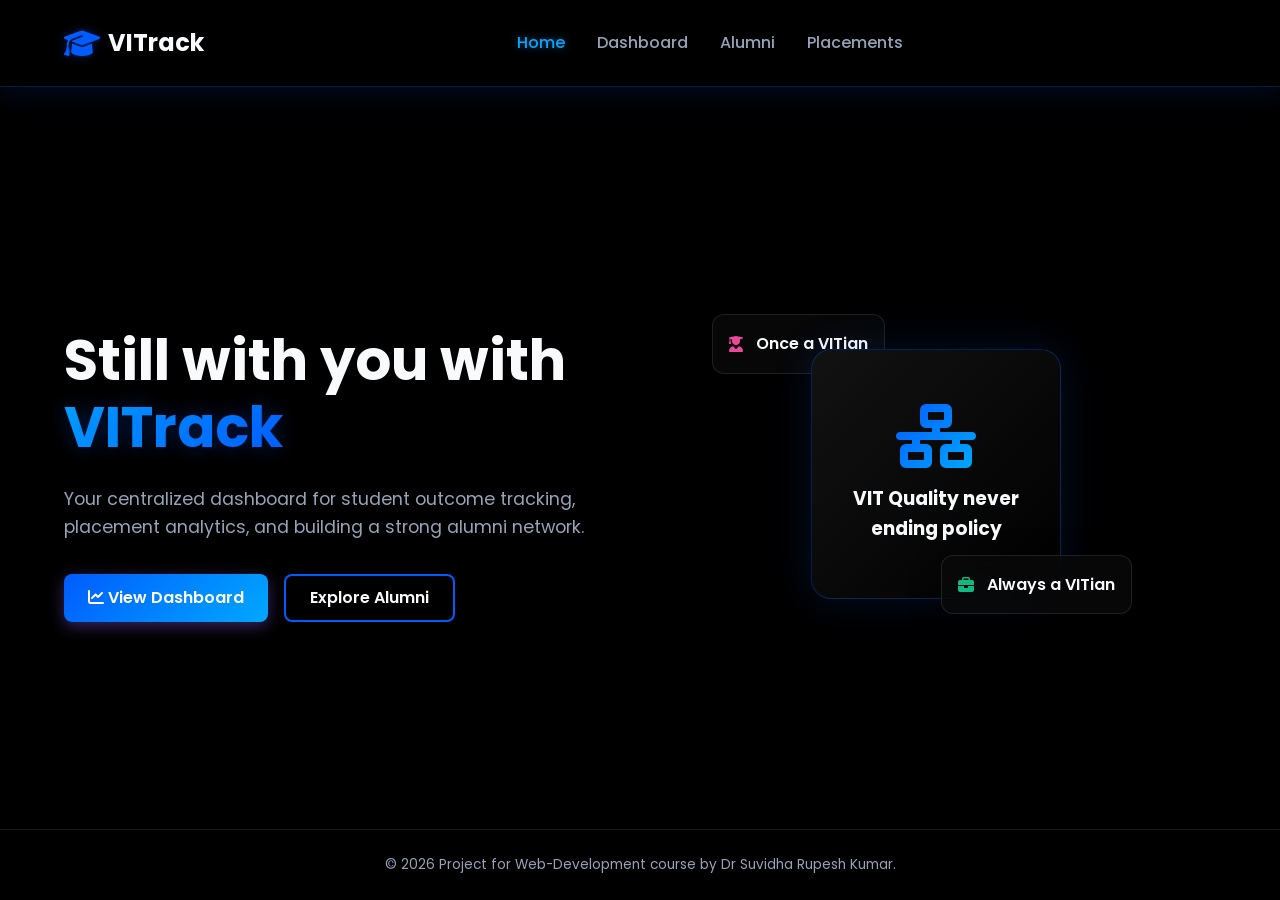
<file: index.html>
<!DOCTYPE html>
<html lang="en">

<head>
    <meta charset="UTF-8">
    <meta name="viewport" content="width=device-width, initial-scale=1.0">
    <title>VITrack</title>

    <!--For fonts-->
    <link rel="preconnect" href="https://fonts.googleapis.com">
    <link rel="preconnect" href="https://fonts.gstatic.com" crossorigin>
    <link href="https://fonts.googleapis.com/css2?family=Poppins:wght@300;400;600;700&display=swap" rel="stylesheet">
    <!--For icons-->
    <link rel="stylesheet" href="https://cdnjs.cloudflare.com/ajax/libs/font-awesome/6.4.0/css/all.min.css">

    <link rel="stylesheet" href="style.css">
</head>

<body>

    <nav class="navbar">
        <div class="logo">
            <i class="fa-solid fa-graduation-cap"></i>
            <span>VITrack</span>
        </div>
        <ul class="nav-links">
            <li><a href="index.html" class="active">Home</a></li>
            <li><a href="dashboard.html">Dashboard</a></li>
            <li><a href="alumni.html">Alumni</a></li>
            <li><a href="#">Placements</a></li>
        </ul>
        <div class="nav-actions">

        </div>
    </nav>


    <header class="hero">
        <div class="hero-content">
            <h1>Still with you with <span>VITrack</span></h1>
            <p>Your centralized dashboard for student outcome tracking, placement analytics, and building a strong
                alumni network.</p>
            <div class="hero-buttons">
                <button class="btn-primary"><i class="fa-solid fa-chart-line"></i> View Dashboard</button>
                <button class="btn-secondary" onclick="window.location.href='alumni.html'">Explore Alumni</button>
            </div>
        </div>
        <div class="hero-image-placeholder">

            <div class="glass-card main-glass">
                <i class="fa-solid fa-network-wired text-gradient"></i>
                <h3>VIT Quality never ending policy</h3>
            </div>
            <div class="glass-card sub-glass float-1">
                <i class="fa-solid fa-user-graduate"></i>
                <p>Once a VITian</p>
            </div>
            <div class="glass-card sub-glass float-2">
                <i class="fa-solid fa-briefcase"></i>
                <p>Always a VITian</p>
            </div>
        </div>
    </header>







    <footer>
        <div class="footer-bottom" style="border-top: none; padding-top: 0;">
            <p>&copy; 2026 Project for Web-Development course by Dr Suvidha Rupesh Kumar.</p>
        </div>
    </footer>
</body>

</html>
</file>
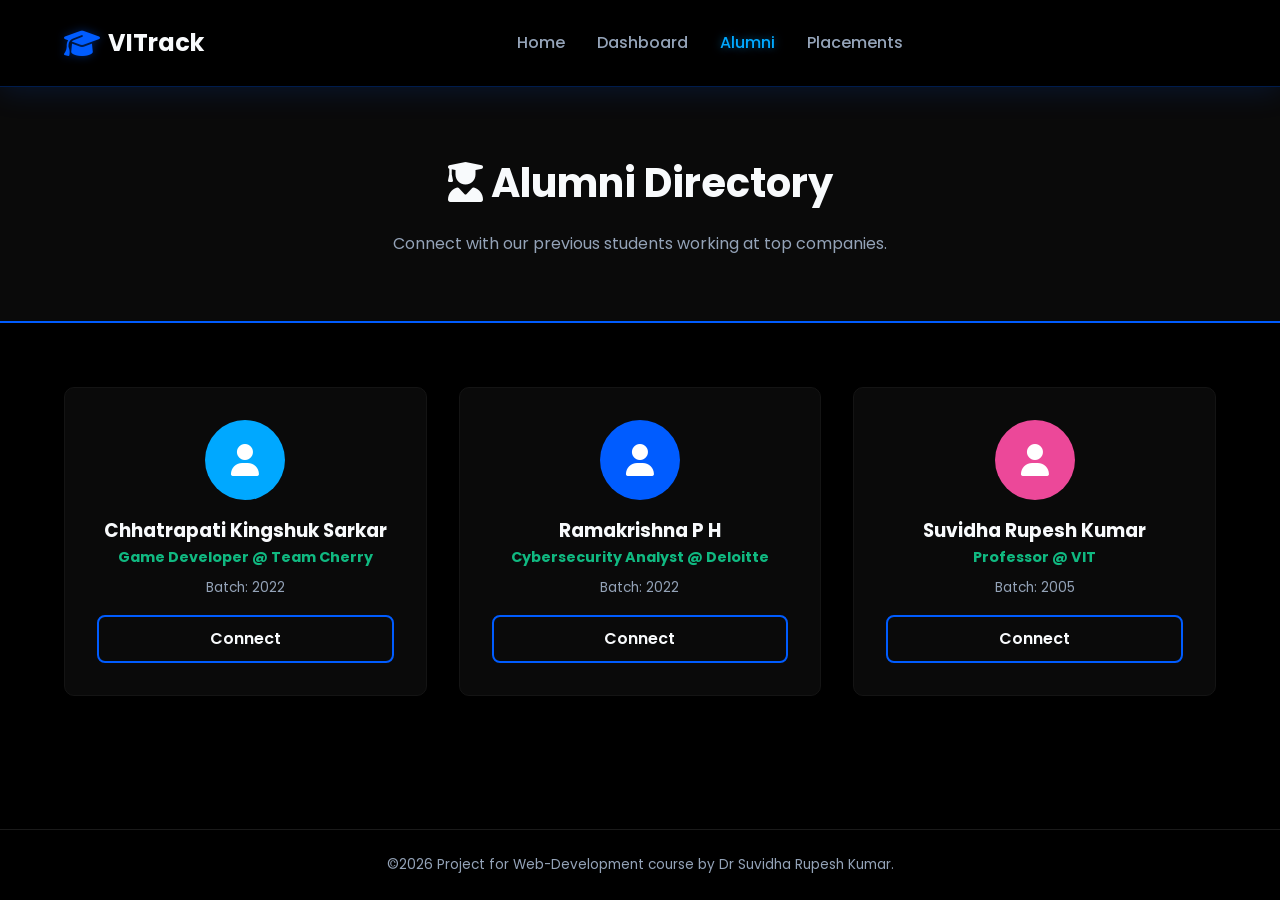
<file: alumni.html>
<!DOCTYPE html>
<html lang="en">

<head>
    <meta charset="UTF-8">
    <meta name="viewport" content="width=device-width, initial-scale=1.0">
    <title>VITrack - Alumni Directory</title>

    <link rel="preconnect" href="https://fonts.googleapis.com">
    <link rel="preconnect" href="https://fonts.gstatic.com" crossorigin>
    <link href="https://fonts.googleapis.com/css2?family=Poppins:wght@300;400;600;700&display=swap" rel="stylesheet">

    <link rel="stylesheet" href="https://cdnjs.cloudflare.com/ajax/libs/font-awesome/6.4.0/css/all.min.css">

    <link rel="stylesheet" href="style.css">
</head>

<body>

    <nav class="navbar">
        <div class="logo">
            <i class="fa-solid fa-graduation-cap"></i>
            <span>VITrack</span>
        </div>
        <ul class="nav-links">
            <li><a href="index.html">Home</a></li>
            <li><a href="dashboard.html">Dashboard</a></li>
            <li><a href="alumni.html" class="active">Alumni</a></li>
            <li><a href="#">Placements</a></li>
        </ul>
        <div class="nav-actions">

        </div>
    </nav>


    <div style="text-align: center; padding: 4rem 2rem; background: #0a0a0a; border-bottom: 2px solid #005cff;">
        <h1 style="font-size: 2.5rem; color: #f8fafc;"><i class="fa-solid fa-user-graduate"></i> Alumni Directory</h1>
        <p style="color: #94a3b8; margin-top: 1rem;">Connect with our previous students working at top companies.</p>
    </div>


    <div
        style="padding: 4rem 5%; display: grid; grid-template-columns: repeat(auto-fit, minmax(280px, 1fr)); gap: 2rem;">


        <div
            style="background: #0a0a0a; padding: 2rem; border-radius: 10px; border: 1px solid #141414; text-align: center;">
            <div
                style="width: 80px; height: 80px; background: #00a8ff; border-radius: 50%; display: flex; align-items: center; justify-content: center; margin: 0 auto 1rem;">
                <i class="fa-solid fa-user" style="font-size: 2rem; color: white;"></i>
            </div>
            <h3 style="color: #f8fafc;">Chhatrapati Kingshuk Sarkar</h3>
            <p style="color: #10b981; font-weight: bold; font-size: 0.9rem;">Game Developer @ Team Cherry</p>
            <p style="color: #94a3b8; font-size: 0.85rem; margin-top: 0.5rem;">Batch: 2022</p>
            <button class="btn-secondary" style="margin-top: 1rem; width: 100%;">Connect</button>
        </div>


        <div
            style="background: #0a0a0a; padding: 2rem; border-radius: 10px; border: 1px solid #141414; text-align: center;">
            <div
                style="width: 80px; height: 80px; background: #005cff; border-radius: 50%; display: flex; align-items: center; justify-content: center; margin: 0 auto 1rem;">
                <i class="fa-solid fa-user" style="font-size: 2rem; color: white;"></i>
            </div>
            <h3 style="color: #f8fafc;">Ramakrishna P H</h3>
            <p style="color: #10b981; font-weight: bold; font-size: 0.9rem;">Cybersecurity Analyst @ Deloitte</p>
            <p style="color: #94a3b8; font-size: 0.85rem; margin-top: 0.5rem;">Batch: 2022</p>
            <button class="btn-secondary" style="margin-top: 1rem; width: 100%;">Connect</button>
        </div>


        <div
            style="background: #0a0a0a; padding: 2rem; border-radius: 10px; border: 1px solid #141414; text-align: center;">
            <div
                style="width: 80px; height: 80px; background: #ec4899; border-radius: 50%; display: flex; align-items: center; justify-content: center; margin: 0 auto 1rem;">
                <i class="fa-solid fa-user" style="font-size: 2rem; color: white;"></i>
            </div>
            <h3 style="color: #f8fafc;">Suvidha Rupesh Kumar</h3>
            <p style="color: #10b981; font-weight: bold; font-size: 0.9rem;">Professor @ VIT</p>
            <p style="color: #94a3b8; font-size: 0.85rem; margin-top: 0.5rem;">Batch: 2005</p>
            <button class="btn-secondary" style="margin-top: 1rem; width: 100%;">Connect</button>
        </div>

    </div>


    <footer>
        <div class="footer-bottom" style="border-top: none; padding-top: 0;">
            <p>&copy;2026 Project for Web-Development course by Dr Suvidha Rupesh Kumar.</p>
        </div>
    </footer>
</body>

</html>
</file>
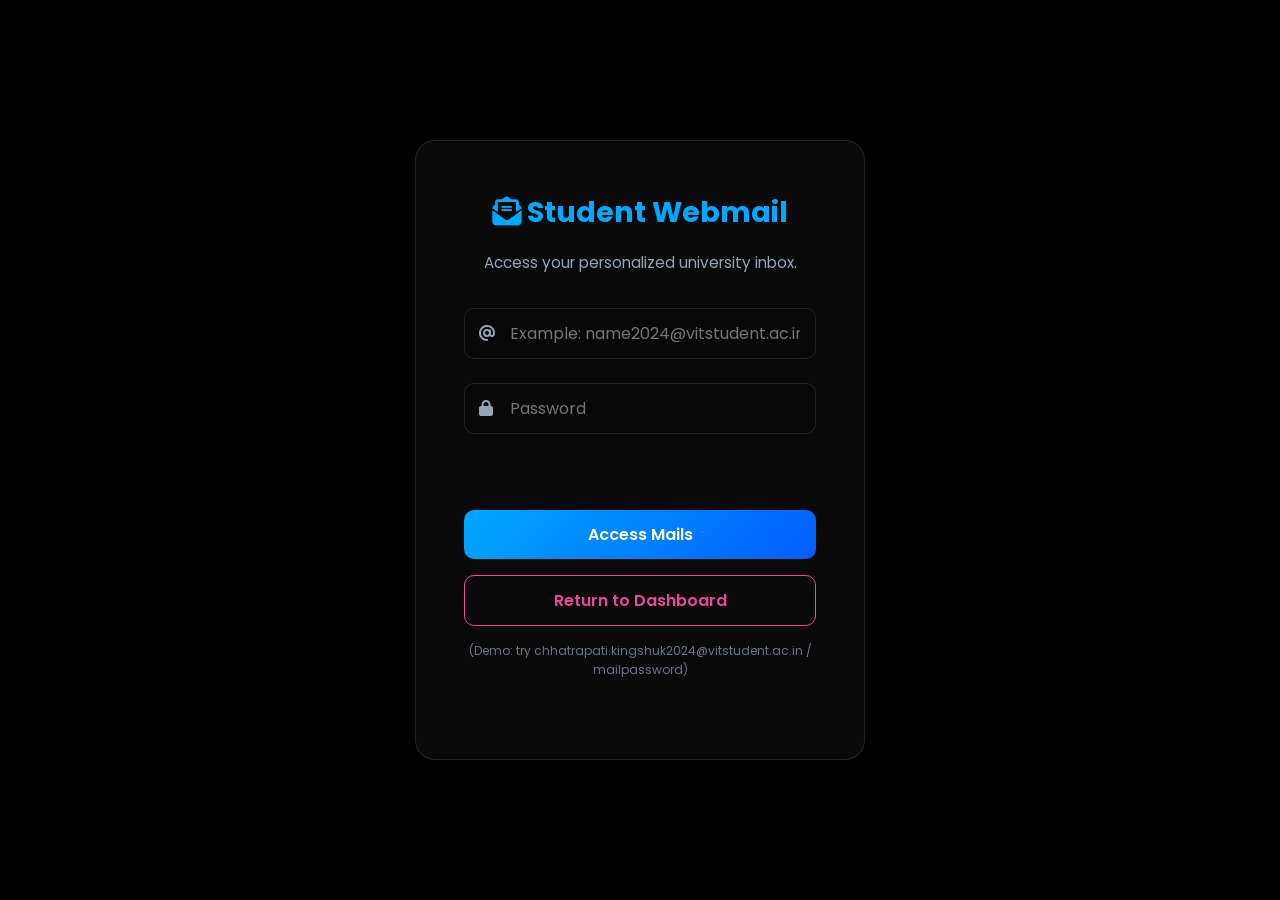
<file: mails.html>
<!DOCTYPE html>
<html lang="en">

<head>
    <meta charset="UTF-8">
    <meta name="viewport" content="width=device-width, initial-scale=1.0">
    <title>VITrack - Student Mails</title>

    <link rel="preconnect" href="https://fonts.googleapis.com">
    <link rel="preconnect" href="https://fonts.gstatic.com" crossorigin>
    <link href="https://fonts.googleapis.com/css2?family=Poppins:wght@300;400;600;700&display=swap" rel="stylesheet">
    <link rel="stylesheet" href="https://cdnjs.cloudflare.com/ajax/libs/font-awesome/6.4.0/css/all.min.css">
    <link rel="stylesheet" href="style.css">
    <script src="data.js"></script>

    <style>
        /* Mail Layout */
        .mail-layout {
            display: flex;
            height: calc(100vh - 160px);
            margin: 2rem 5%;
            gap: 1.5rem;
        }

        .mail-sidebar {
            width: 250px;
            background: var(--bg-card);
            border-radius: 15px;
            border: 1px solid var(--glass-border);
            padding: 1.5rem;
            display: flex;
            flex-direction: column;
            gap: 0.5rem;
        }

        .mail-main {
            flex: 1;
            background: var(--bg-card);
            border-radius: 15px;
            border: 1px solid var(--glass-border);
            display: flex;
            flex-direction: column;
            overflow: hidden;
        }

        /* Sidebar Items */
        .folder-btn {
            background: transparent;
            border: none;
            color: var(--text-muted);
            padding: 0.8rem 1rem;
            text-align: left;
            border-radius: 8px;
            cursor: pointer;
            font-family: 'Poppins', sans-serif;
            font-size: 1rem;
            display: flex;
            align-items: center;
            gap: 10px;
            transition: all 0.3s ease;
        }

        .folder-btn:hover {
            background: rgba(255, 255, 255, 0.05);
            color: var(--text-main);
        }

        .folder-btn.active {
            background: rgba(0, 168, 255, 0.15);
            color: var(--accent-blue);
            font-weight: 600;
        }

        .folder-btn i {
            width: 20px;
            text-align: center;
        }

        /* Mail List */
        .mail-list-header {
            padding: 1.5rem;
            border-bottom: 1px solid var(--glass-border);
            display: flex;
            justify-content: space-between;
            align-items: center;
        }

        .mail-list-header h2 {
            font-size: 1.3rem;
            color: var(--text-main);
        }

        .mail-list-container {
            flex: 1;
            overflow-y: auto;
        }

        .mail-list-container::-webkit-scrollbar {
            width: 8px;
        }

        .mail-list-container::-webkit-scrollbar-thumb {
            background: var(--glass-border);
            border-radius: 4px;
        }

        .mail-item {
            padding: 1.2rem 1.5rem;
            border-bottom: 1px solid rgba(255, 255, 255, 0.03);
            cursor: pointer;
            transition: all 0.2s ease;
            display: flex;
            flex-direction: column;
            gap: 0.5rem;
        }

        .mail-item:hover {
            background: rgba(255, 255, 255, 0.03);
        }

        .mail-item.unread {
            background: rgba(255, 255, 255, 0.05);
            font-weight: 600;
        }

        .mail-item-top {
            display: grid;
            grid-template-columns: 200px 1fr 100px;
            gap: 1rem;
            align-items: center;
        }

        .mail-sender {
            display: flex;
            align-items: center;
            gap: 10px;
            color: var(--text-main);
            overflow: hidden;
            text-overflow: ellipsis;
            white-space: nowrap;
        }

        .mail-sender i.fa-star {
            color: #fbbf24;
            font-size: 0.9rem;
        }

        .mail-subject-body {
            display: flex;
            gap: 10px;
            overflow: hidden;
            text-overflow: ellipsis;
            white-space: nowrap;
        }

        .mail-subject {
            color: var(--text-main);
        }

        .mail-body-preview {
            color: var(--text-muted);
            font-weight: 400;
        }

        .mail-date {
            color: var(--text-muted);
            font-size: 0.85rem;
            text-align: right;
        }

        .attachment-container {
            display: flex;
            gap: 10px;
            margin-left: 210px;
        }

        .attachment-pill {
            display: flex;
            align-items: center;
            gap: 6px;
            background: transparent;
            border: 1px solid rgba(255, 255, 255, 0.1);
            padding: 4px 12px;
            border-radius: 20px;
            font-size: 0.75rem;
            color: var(--text-muted);
            width: fit-content;
        }

        .attachment-pill i {
            color: #ef4444;
        }

        .badge {
            padding: 0.2rem 0.6rem;
            border-radius: 12px;
            font-size: 0.7rem;
            font-weight: bold;
            text-transform: uppercase;
        }

        .badge-important {
            background: rgba(239, 68, 68, 0.2);
            color: #ef4444;
            border: 1px solid rgba(239, 68, 68, 0.4);
        }

        .badge-academic {
            background: rgba(56, 189, 248, 0.2);
            color: #38bdf8;
            border: 1px solid rgba(56, 189, 248, 0.4);
        }

        .badge-events {
            background: rgba(168, 85, 247, 0.2);
            color: #a855f7;
            border: 1px solid rgba(168, 85, 247, 0.4);
        }

        .badge-spam {
            background: rgba(100, 116, 139, 0.2);
            color: #94a3b8;
            border: 1px solid rgba(100, 116, 139, 0.4);
        }

        .mail-item.str-spam .mail-subject-body {
            text-decoration: line-through;
            color: #64748b;
        }

        /* Mail Detail View */
        .mail-detail {
            display: none;
            flex-direction: column;
            height: 100%;
        }

        .mail-detail-header {
            padding: 2rem;
            border-bottom: 1px solid var(--glass-border);
        }

        .mail-detail-title {
            font-size: 1.5rem;
            margin-bottom: 1rem;
            color: var(--text-main);
        }

        .mail-meta {
            display: flex;
            justify-content: space-between;
            align-items: center;
        }

        .mail-sender-info h4 {
            margin: 0;
            color: var(--text-main);
        }

        .mail-sender-info p {
            margin: 0;
            font-size: 0.85rem;
            color: var(--text-muted);
        }

        .mail-detail-body {
            padding: 2rem;
            flex: 1;
            overflow-y: auto;
            color: var(--text-main);
            line-height: 1.6;
            white-space: pre-wrap;
        }

        .back-to-inbox {
            background: transparent;
            border: none;
            color: var(--accent-blue);
            cursor: pointer;
            font-family: 'Poppins', sans-serif;
            font-size: 1rem;
            display: flex;
            align-items: center;
            gap: 5px;
            margin-bottom: 1rem;
            transition: color 0.3s;
        }

        .back-to-inbox:hover {
            color: var(--accent-purple);
        }

        /* Login Modal Overrides */
        .login-overlay {
            position: fixed;
            top: 0;
            left: 0;
            width: 100%;
            height: 100%;
            background: var(--bg-main);
            z-index: 9999;
            display: flex;
            align-items: center;
            justify-content: center;
            backdrop-filter: blur(10px);
        }

        .mail-login-card {
            background: var(--bg-card);
            padding: 3rem;
            border-radius: 20px;
            border: 1px solid var(--glass-border);
            width: 100%;
            max-width: 450px;
            text-align: center;
            box-shadow: 0 10px 30px rgba(0, 0, 0, 0.5);
        }

        .mail-login-card h2 {
            font-size: 1.8rem;
            margin-bottom: 1rem;
            color: var(--accent-blue);
        }

        .mail-login-card p {
            color: var(--text-muted);
            margin-bottom: 2rem;
            font-size: 0.95rem;
        }

        .mail-input-group {
            position: relative;
            margin-bottom: 1.5rem;
        }

        .mail-input-group i {
            position: absolute;
            left: 15px;
            top: 50%;
            transform: translateY(-50%);
            color: var(--text-muted);
        }

        .mail-input-group input {
            width: 100%;
            padding: 12px 15px 12px 45px;
            background: rgba(0, 0, 0, 0.2);
            border: 1px solid var(--glass-border);
            border-radius: 10px;
            color: var(--text-main);
            font-family: 'Poppins', sans-serif;
            font-size: 1rem;
            transition: all 0.3s;
        }

        .mail-input-group input:focus {
            outline: none;
            border-color: var(--accent-blue);
            box-shadow: 0 0 10px rgba(0, 168, 255, 0.3);
        }

        .mail-btn {
            width: 100%;
            padding: 12px;
            border: none;
            border-radius: 10px;
            font-family: 'Poppins', sans-serif;
            font-size: 1rem;
            font-weight: 600;
            cursor: pointer;
            transition: all 0.3s;
            background: linear-gradient(135deg, var(--accent-blue), var(--accent-purple));
            color: white;
            margin-bottom: 1rem;
        }

        .mail-btn:hover {
            transform: translateY(-2px);
            box-shadow: 0 5px 15px rgba(0, 168, 255, 0.4);
        }

        .mail-btn-sec {
            width: 100%;
            padding: 12px;
            border: 1px solid var(--accent-pink);
            background: transparent;
            color: var(--accent-pink);
            border-radius: 10px;
            font-family: 'Poppins', sans-serif;
            font-weight: 600;
            cursor: pointer;
            transition: all 0.3s;
        }

        .mail-btn-sec:hover {
            background: rgba(236, 72, 153, 0.1);
        }

        .error-msg {
            color: var(--accent-pink);
            font-size: 0.85rem;
            margin-top: 10px;
            min-height: 20px;
        }

        .spam-warning {
            background: rgba(239, 68, 68, 0.1);
            border: 1px solid rgba(239, 68, 68, 0.3);
            color: #fca5a5;
            padding: 1rem;
            border-radius: 8px;
            margin-bottom: 1.5rem;
            display: flex;
            align-items: center;
            gap: 10px;
            font-size: 0.9rem;
        }
    </style>
</head>

<body>

    <!-- Mail Login Modal -->
    <div id="mailLoginModal" class="login-overlay">
        <div class="mail-login-card animate-slide-up">
            <h2><i class="fa-solid fa-envelope-open-text"></i> Student Webmail</h2>
            <p>Access your personalized university inbox.</p>

            <div class="mail-input-group">
                <i class="fa-solid fa-at"></i>
                <input type="email" id="mailEmail" placeholder="Example: name2024@vitstudent.ac.in" />
            </div>
            <div class="mail-input-group">
                <i class="fa-solid fa-lock"></i>
                <input type="password" id="mailPass" placeholder="Password" />
            </div>

            <p id="mailError" class="error-msg"></p>

            <button class="mail-btn" onclick="handleMailLogin()">Access Mails</button>
            <button class="mail-btn-sec" onclick="window.location.href='dashboard.html'">Return to Dashboard</button>

            <p style="margin-top: 15px; font-size: 0.75rem; color: #64748b;">(Demo: try
                chhatrapati.kingshuk2024@vitstudent.ac.in / mailpassword)</p>
        </div>
    </div>

    <!-- Interface -->
    <div id="mailInterface" style="opacity: 0; pointer-events: none; transition: opacity 0.5s; display: none;">
        <nav class="navbar">
            <div class="logo">
                <i class="fa-solid fa-graduation-cap"></i>
                <span>VITrack</span>
            </div>
            <ul class="nav-links">
                <li><a href="index.html">Home</a></li>
                <li><a href="dashboard.html">Dashboard</a></li>
                <li><a href="alumni.html">Alumni</a></li>
                <li><a href="mails.html" class="active">Mails</a></li>
            </ul>
            <div class="nav-actions">
                <span id="navUserEmail" style="color: var(--text-muted); font-size: 0.9rem; margin-right: 15px;"></span>
                <button onclick="logoutMails()"
                    style="background: transparent; border: 1px solid var(--accent-pink); color: var(--accent-pink); padding: 5px 15px; border-radius: 20px; cursor: pointer;">Logout</button>
            </div>
        </nav>

        <div class="mail-layout animate-slide-up">
            <!-- Sidebar -->
            <div class="mail-sidebar">
                <button class="folder-btn active" onclick="loadEmails('All', this)"><i class="fa-solid fa-inbox"></i>
                    Inbox</button>
                <button class="folder-btn" onclick="loadEmails('Important', this)"><i class="fa-solid fa-star"
                        style="color: #ef4444;"></i> Important</button>
                <button class="folder-btn" onclick="loadEmails('Academic', this)"><i class="fa-solid fa-chalkboard-user"
                        style="color: #38bdf8;"></i> Academic</button>
                <button class="folder-btn" onclick="loadEmails('Events', this)"><i class="fa-solid fa-calendar-check"
                        style="color: #a855f7;"></i> Events</button>
                <button class="folder-btn" onclick="loadEmails('Normal', this)"><i class="fa-solid fa-envelope"></i>
                    General</button>
                <button class="folder-btn" onclick="loadEmails('Spam', this)"><i
                        class="fa-solid fa-triangle-exclamation" style="color: #94a3b8;"></i> Spam</button>
            </div>

            <!-- Main Content -->
            <div class="mail-main">
                <!-- Mail List View -->
                <div id="mailListView" style="display: flex; flex-direction: column; height: 100%;">
                    <div class="mail-list-header">
                        <h2 id="currentFolderName">Inbox</h2>
                        <span id="mailCount" style="color: var(--text-muted); font-size: 0.9rem;">0 messages</span>
                    </div>
                    <div class="mail-list-container" id="mailListItems">
                        <!-- Mails injected here -->
                    </div>
                </div>

                <!-- Mail Detail View -->
                <div id="mailDetailView" class="mail-detail">
                    <div class="mail-detail-header">
                        <button class="back-to-inbox" onclick="closeMail()"><i class="fa-solid fa-arrow-left"></i>
                            Back</button>
                        <h2 class="mail-detail-title" id="mdSubject">Subject</h2>
                        <div class="mail-meta">
                            <div class="mail-sender-info">
                                <h4 id="mdSender">Sender Name</h4>
                                <p id="mdEmail">sender@vit.ac.in</p>
                            </div>
                            <div class="mail-date" id="mdDate">Date</div>
                        </div>
                    </div>
                    <div class="mail-detail-body" id="mdBody">
                        Body content
                    </div>
                </div>
            </div>
        </div>
    </div>

    <script>
        let currentAccount = null;

        document.addEventListener('DOMContentLoaded', () => {
            const loggedInEmail = sessionStorage.getItem('vitrack_mail_user');
            if (loggedInEmail) {
                // Find user in data.js mockEmailAccounts
                const acc = mockEmailAccounts.find(a => a.email.toLowerCase() === loggedInEmail.toLowerCase());
                if (acc) {
                    showMailInterface(acc);
                } else {
                    sessionStorage.removeItem('vitrack_mail_user');
                }
            }
        });

        function handleMailLogin() {
            const email = document.getElementById('mailEmail').value.trim();
            const pass = document.getElementById('mailPass').value;
            const errorElement = document.getElementById('mailError');

            if (!email || !pass) {
                errorElement.textContent = "Please enter both email and password.";
                return;
            }

            // Verify with data.js mockEmailAccounts
            const account = verifyMailLogin(email, pass);

            if (!account) {
                errorElement.textContent = "Invalid credentials. Please check your email or password.";
                return;
            }

            // Simulate successful login
            sessionStorage.setItem('vitrack_mail_user', account.email);
            showMailInterface(account);
        }

        function showMailInterface(account) {
            currentAccount = account;
            document.getElementById('mailLoginModal').style.display = 'none';
            const interfaceEl = document.getElementById('mailInterface');
            interfaceEl.style.display = 'block';
            setTimeout(() => {
                interfaceEl.style.opacity = '1';
                interfaceEl.style.pointerEvents = 'all';
            }, 50);

            document.getElementById('navUserEmail').textContent = account.email;

            // Load inbox by default
            loadEmails('All', document.querySelector('.folder-btn.active'));
        }

        function logoutMails() {
            sessionStorage.removeItem('vitrack_mail_user');
            window.location.reload();
        }

        function getBadgeHtml(category) {
            if (category === 'Important') return '<span class="badge badge-important">Important</span>';
            if (category === 'Academic') return '<span class="badge badge-academic">Academic</span>';
            if (category === 'Events') return '<span class="badge badge-events">Events</span>';
            if (category === 'Spam') return '<span class="badge badge-spam">Spam</span>';
            return '';
        }

        function loadEmails(filter, btnElement) {
            if (!currentAccount) return;

            // Update active state
            document.querySelectorAll('.folder-btn').forEach(btn => btn.classList.remove('active'));
            if (btnElement) btnElement.classList.add('active');

            // Set views
            document.getElementById('mailListView').style.display = 'flex';
            document.getElementById('mailDetailView').style.display = 'none';

            let folderName = filter === 'All' ? 'Inbox' : filter;
            document.getElementById('currentFolderName').textContent = folderName;

            const container = document.getElementById('mailListItems');
            container.innerHTML = '';

            let filteredMails = filter === 'All'
                ? currentAccount.inbox.filter(m => m.category !== 'Spam') // Hide spam from general inbox
                : currentAccount.inbox.filter(m => m.category === filter);

            document.getElementById('mailCount').textContent = `${filteredMails.length} messages`;

            if (filteredMails.length === 0) {
                container.innerHTML = '<div style="padding: 2rem; text-align: center; color: var(--text-muted);">No emails found in this folder.</div>';
                return;
            }

            filteredMails.sort((a, b) => new Date(b.timestamp) - new Date(a.timestamp)).forEach(mail => {
                const dateObj = new Date(mail.timestamp);
                const month = dateObj.toLocaleString('default', { month: 'short' });
                const formatedDate = `${month} ${dateObj.getDate()}`;

                const isSpam = mail.category === 'Spam' ? 'str-spam' : '';
                const unreadClass = !mail.read ? 'unread' : '';

                const item = document.createElement('div');
                item.className = `mail-item ${unreadClass} ${isSpam}`;
                item.onclick = () => openMail(mail.id);

                let attachmentHtml = '';
                if (mail.attachments && mail.attachments.length > 0) {
                    attachmentHtml = '<div class="attachment-container">';
                    mail.attachments.forEach(att => {
                        attachmentHtml += `<div class="attachment-pill"><i class="fa-solid fa-file-pdf"></i> ${att.name}</div>`;
                    });
                    attachmentHtml += '</div>';
                }

                const starIcon = mail.category === 'Important' ? '<i class="fa-solid fa-star"></i>' : '<i class="fa-regular fa-star" style="color: #64748b;"></i>';

                item.innerHTML = `
                    <div class="mail-item-top">
                        <div class="mail-sender">
                            <i class="fa-regular fa-square" style="color: #64748b;"></i>
                            ${starIcon}
                            <i class="fa-solid fa-chevron-right" style="color:#fbbf24; font-size:0.7rem;"></i>
                            <span>${mail.sender}</span>
                        </div>
                        <div class="mail-subject-body">
                            <span class="mail-subject">${mail.subject}</span>
                            <span class="mail-body-preview">- ${mail.body}</span>
                        </div>
                        <div class="mail-date">${formatedDate}</div>
                    </div>
                    ${attachmentHtml}
                `;
                container.appendChild(item);
            });
        }

        function openMail(id) {
            if (!currentAccount) return;
            const mail = currentAccount.inbox.find(m => m.id === id);
            if (!mail) return;

            mail.read = true;

            document.getElementById('mailListView').style.display = 'none';
            document.getElementById('mailDetailView').style.display = 'flex';

            document.getElementById('mdSubject').textContent = mail.subject;
            document.getElementById('mdSender').textContent = mail.sender;
            document.getElementById('mdEmail').textContent = `<${mail.senderEmail}>`;

            const dateStr = new Date(mail.timestamp).toLocaleString();
            document.getElementById('mdDate').innerHTML = `${getBadgeHtml(mail.category)} &nbsp; ${dateStr}`;

            let bodyContent = mail.body;

            if (mail.category === 'Spam') {
                bodyContent = `
                    <div class="spam-warning">
                        <i class="fa-solid fa-triangle-exclamation"></i>
                        <div>
                            <strong>Warning:</strong> This message appears to be spam or a phishing attempt. 
                            Do not click on suspicious links or provide sensitive information.
                        </div>
                    </div>
                    <div style="color: #94a3b8;">${bodyContent}</div>
                `;
            }

            if (mail.attachments && mail.attachments.length > 0) {
                let attachHtml = '<div style="margin-top: 2rem; border-top: 1px solid rgba(255,255,255,0.05); padding-top: 1rem;"><h4>Attachments</h4><div style="display: flex; gap: 10px; margin-top: 10px;">';
                mail.attachments.forEach(att => {
                    attachHtml += `
                    <div style="padding: 10px 15px; border: 1px solid var(--glass-border); border-radius: 8px; display:inline-flex; align-items:center; gap:10px; cursor:pointer;" onmouseover="this.style.background='rgba(255,255,255,0.05)'" onmouseout="this.style.background='transparent'">
                        <i class="fa-solid fa-file-pdf" style="color: #ef4444; font-size: 1.5rem;"></i>
                        <div>
                            <div style="font-size: 0.9rem;">${att.name}</div>
                            <div style="font-size: 0.75rem; color: var(--text-muted);">PDF Document</div>
                        </div>
                    </div>`;
                });
                attachHtml += '</div></div>';
                bodyContent += attachHtml;
            }

            document.getElementById('mdBody').innerHTML = bodyContent;
        }

        function closeMail() {
            document.getElementById('mailListView').style.display = 'flex';
            document.getElementById('mailDetailView').style.display = 'none';

            const activeFolder = document.querySelector('.folder-btn.active').textContent.trim().split(' ').pop();
            const mapFilter = { "Inbox": "All", "Important": "Important", "Academic": "Academic", "Events": "Events", "General": "Normal", "Spam": "Spam" };
            loadEmails(mapFilter[activeFolder] || 'All');
        }
    </script>
</body>

</html>
</file>
<file: style.css>
:root {
    --bg-dark: #000000;
    --bg-card: #0a0a0a;
    --bg-card-hover: #141414;

    --text-main: #f8fafc;
    --text-muted: #94a3b8;

    --accent-purple: #005cff;
    --accent-blue: #00a8ff;
    --accent-pink: #ec4899;
    --accent-green: #10b981;

    --glass-bg: rgba(10, 10, 10, 0.7);
    --glass-border: rgba(255, 255, 255, 0.1);
}

* {
    margin: 0;
    padding: 0;
    box-sizing: border-box;
    font-family: 'Poppins', sans-serif;
}

body {
    background-color: var(--bg-dark);
    color: var(--text-main);
    line-height: 1.6;
    overflow-x: hidden;
    display: flex;
    flex-direction: column;
    min-height: 100vh;
}


a {
    text-decoration: none;
    color: var(--text-muted);
    transition: color 0.3s ease;
}

a:hover {
    color: var(--text-main);
}

.text-gradient {
    background: linear-gradient(135deg, var(--accent-purple), var(--accent-blue));
    -webkit-background-clip: text;
    -webkit-text-fill-color: transparent;
}


button {
    cursor: pointer;
    font-size: 1rem;
    font-weight: 600;
    border-radius: 8px;
    padding: 0.6rem 1.5rem;
    transition: all 0.3s ease;
    border: none;
}

.btn-primary {
    background: linear-gradient(135deg, var(--accent-purple), var(--accent-blue));
    color: white;
    box-shadow: 0 4px 15px rgba(139, 92, 246, 0.4);
}

.btn-primary:hover {
    transform: translateY(-2px);
    box-shadow: 0 6px 20px rgba(139, 92, 246, 0.6);
}

.btn-secondary {
    background: transparent;
    color: var(--text-main);
    border: 2px solid var(--accent-purple);
}

.btn-secondary:hover {
    background: var(--accent-purple);
    color: white;
}


.navbar {
    display: flex;
    justify-content: space-between;
    align-items: center;
    padding: 1.5rem 5%;
    background: var(--bg-dark);
    border-bottom: 1px solid rgba(0, 92, 255, 0.3);
    /* Cobalt border */
    box-shadow: 0 4px 30px rgba(0, 92, 255, 0.15);
    /* Cobalt glow */
    position: sticky;
    top: 0;
    z-index: 100;
}

.logo {
    display: flex;
    align-items: center;
    gap: 0.5rem;
    font-size: 1.5rem;
    font-weight: 700;
}

.logo i {
    color: var(--accent-purple);
    /* Cobalt */
    text-shadow: 0 0 10px rgba(0, 92, 255, 0.4);
    font-size: 1.8rem;
}

.nav-links {
    list-style: none;
    display: flex;
    gap: 2rem;
}

.nav-links li a {
    font-weight: 500;
    position: relative;
}

.nav-links li a.active,
.nav-links li a:hover {
    color: var(--accent-blue);
    text-shadow: 0 0 8px rgba(0, 168, 255, 0.5);
    /* Cyan glow */
}


.hero {
    display: flex;
    align-items: center;
    justify-content: space-between;
    padding: 6rem 5% 4rem;
    flex: 1;
    gap: 2rem;
}

.hero-content {
    flex: 1;
    max-width: 600px;
}

.hero-content h1 {
    font-size: 3.5rem;
    line-height: 1.2;
    margin-bottom: 1.5rem;
}

.hero-content h1 span {
    background: linear-gradient(135deg, var(--accent-blue), var(--accent-purple));
    -webkit-background-clip: text;
    -webkit-text-fill-color: transparent;
    text-shadow: 0 0 20px rgba(0, 92, 255, 0.3);
}

.hero-content p {
    font-size: 1.1rem;
    color: var(--text-muted);
    margin-bottom: 2rem;
}

.hero-buttons {
    display: flex;
    gap: 1rem;
}


.hero-image-placeholder {
    flex: 1;
    position: relative;
    height: 400px;
    display: flex;
    justify-content: center;
    align-items: center;
}

.glass-card {
    background: var(--glass-bg);
    backdrop-filter: blur(16px);
    border: 1px solid var(--glass-border);
    border-radius: 20px;
    padding: 2rem;
    text-align: center;
    box-shadow: 0 8px 32px rgba(0, 0, 0, 0.3);
}

.main-glass {
    width: 250px;
    height: 250px;
    display: flex;
    flex-direction: column;
    justify-content: center;
    align-items: center;
    gap: 1rem;
    z-index: 2;
    background: linear-gradient(135deg, rgba(20, 20, 20, 0.9), rgba(0, 0, 0, 0.9));
    border: 1px solid rgba(0, 92, 255, 0.3);
    /* Cobalt edge highlight */
    box-shadow: 0 0 40px rgba(0, 92, 255, 0.15);
    /* Cobalt ambient glow */
}

.main-glass i {
    font-size: 4rem;
}


.sub-glass {
    position: absolute;
    padding: 1rem;
    border-radius: 12px;
    display: flex;
    align-items: center;
    gap: 0.8rem;
    font-weight: 600;
}

.float-1 {
    top: 10%;
    left: 10%;
    z-index: 1;
}

.float-1 i {
    color: var(--accent-pink);
}

.float-2 {
    bottom: 15%;
    right: 15%;
    z-index: 3;
}

.float-2 i {
    color: var(--accent-green);
}



.statistics {
    padding: 4rem 5%;
    background: linear-gradient(180deg, var(--bg-dark) 0%, #0a0a0a 100%);
}

.section-header {
    text-align: center;
    margin-bottom: 3rem;
}

.section-header h2 {
    font-size: 2.2rem;
    margin-bottom: 0.5rem;
}

.section-header p {
    color: var(--text-muted);
}

.stats-grid {
    display: grid;
    grid-template-columns: repeat(auto-fit, minmax(220px, 1fr));
    gap: 2rem;
}

.stat-card {
    background: var(--bg-card);
    padding: 2rem;
    border-radius: 15px;
    display: flex;
    align-items: center;
    gap: 1.5rem;
    transition: transform 0.3s ease, background 0.3s ease;
    border: 1px solid transparent;
}

.stat-card:hover {
    transform: translateY(-5px);
    background: var(--bg-card-hover);
    border-color: rgba(255, 255, 255, 0.05);
}

.stat-icon {
    width: 50px;
    height: 50px;
    border-radius: 12px;
    display: flex;
    justify-content: center;
    align-items: center;
    font-size: 1.5rem;
}

.stat-icon.purple {
    background: rgba(139, 92, 246, 0.1);
    color: var(--accent-purple);
}

.stat-icon.blue {
    background: rgba(59, 130, 246, 0.1);
    color: var(--accent-blue);
}

.stat-icon.pink {
    background: rgba(236, 72, 153, 0.1);
    color: var(--accent-pink);
}

.stat-icon.green {
    background: rgba(16, 185, 129, 0.1);
    color: var(--accent-green);
}

.stat-info h3 {
    font-size: 1.8rem;
    margin-bottom: 0.2rem;
}

.stat-info p {
    color: var(--text-muted);
    font-size: 0.9rem;
}


.features {
    padding: 5rem 5%;
    display: grid;
    grid-template-columns: repeat(auto-fit, minmax(300px, 1fr));
    gap: 2rem;
}

.feature-card {
    background: var(--bg-card);
    padding: 2.5rem 2rem;
    border-radius: 15px;
    text-align: center;
    border-top: 3px solid var(--accent-purple);
    transition: transform 0.3s ease;
}

.feature-card:hover {
    transform: translateY(-10px);
}

.feature-card i {
    font-size: 2.5rem;
    color: var(--accent-blue);
    margin-bottom: 1.5rem;
}

.feature-card h3 {
    font-size: 1.3rem;
    margin-bottom: 1rem;
}

.feature-card p {
    color: var(--text-muted);
    font-size: 0.95rem;
}


footer {
    background: #000000;
    padding: 1.5rem 5%;
    border-top: 1px solid var(--glass-border);
    margin-top: auto;
}

.footer-content {
    display: flex;
    justify-content: space-between;
    align-items: center;
    margin-bottom: 2rem;
    flex-wrap: wrap;
    gap: 1rem;
}

.footer-brand h2 {
    font-size: 1.5rem;
    color: var(--text-main);
    display: flex;
    align-items: center;
    gap: 0.5rem;
}

.footer-brand i {
    color: var(--accent-purple);
}

.footer-brand p {
    color: var(--text-muted);
    font-size: 0.9rem;
    margin-top: 0.5rem;
}

.footer-links {
    display: flex;
    gap: 1.5rem;
}

.footer-links a {
    font-size: 0.9rem;
}

.footer-bottom {
    text-align: center;
    padding-top: 1.5rem;
    border-top: 1px solid rgba(255, 255, 255, 0.05);
    color: var(--text-muted);
    font-size: 0.85rem;
}


@media (max-width: 768px) {
    .hero {
        flex-direction: column;
        text-align: center;
        padding-top: 3rem;
    }

    .hero-buttons {
        justify-content: center;
    }

    .nav-links {
        display: none;

    }
}
</file>
